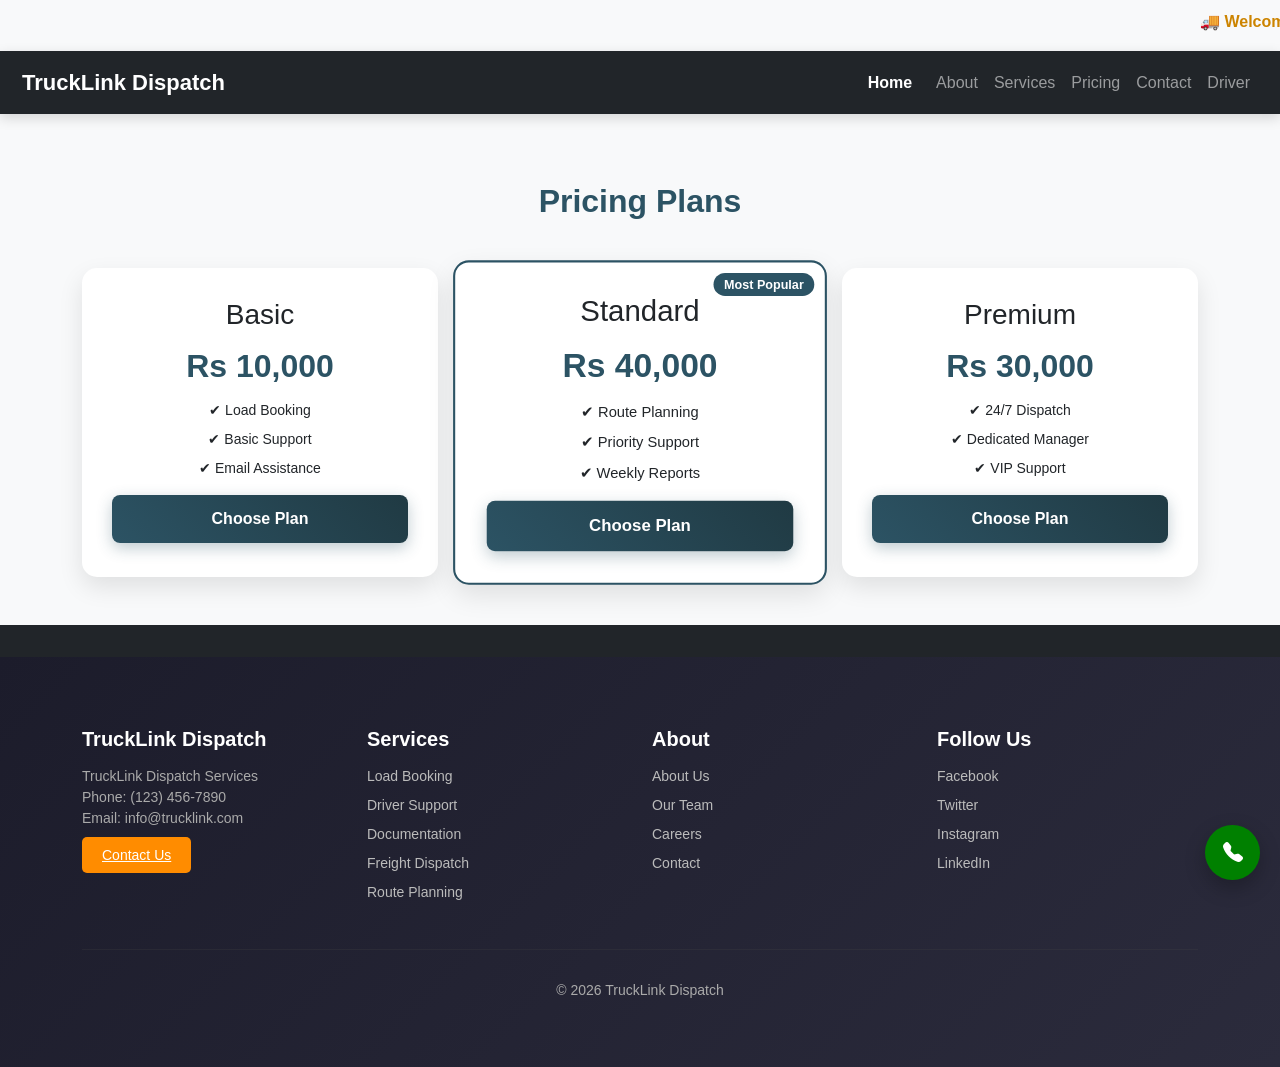
<file: pricing.html>
<!DOCTYPE html>
<html>
<head>
  <title>TruckLink Dispatch</title>
  <link rel="stylesheet" href="https://cdn.jsdelivr.net/npm/bootstrap-icons@1.11.3/font/bootstrap-icons.css">
  <link rel="stylesheet" href="https://cdn.jsdelivr.net/npm/bootstrap@5.3.0/dist/css/bootstrap.min.css">
  <link rel="stylesheet" href="style.css">
  <meta name="viewport" content="width=device-width, initial-scale=1.0">
</head>
<body>
  <!-- Moving Notification Bar -->
<div class="top-bar">
  <marquee behavior="scroll" direction="left">
    🚚 Welcome to TruckLink Dispatch Services | 24/7 Truck Dispatch | Best Rates Guaranteed | Call Now: +123456789
  </marquee>
</div>
<nav class="navbar navbar-expand-lg navbar-dark bg-dark">
  <div class="container-fluid">
    
    <a class="navbar-brand" href="index.html">TruckLink Dispatch</a>

    <button class="navbar-toggler" data-bs-toggle="collapse" data-bs-target="#menu">
      <span class="navbar-toggler-icon"></span>
    </button>

    <div class="collapse navbar-collapse" id="menu">
      <ul class="navbar-nav ms-auto">
        <li class="nav-item"><a class="nav-link active" href="index.html">Home</a></li>
        <li class="nav-item"><a class="nav-link" href="about.html">About</a></li>
        <li class="nav-item"><a class="nav-link" href="services.html">Services</a></li>
        <li class="nav-item"><a class="nav-link" href="pricing.html">Pricing</a></li>
        <li class="nav-item"><a class="nav-link" href="contact.html">Contact</a></li>
        <li class="nav-item"><a class="nav-link" href="register.html">Driver</a></li>
      </ul>
    </div>

  </div>
</nav>

<!-- PRICING SECTION -->
<div class="container mt-5">
  <h2 class="text-center mb-5 pricing-title">Pricing Plans</h2>

  <div class="row g-4 text-center">

    <!-- BASIC -->
    <div class="col-md-4">
      <div class="pricing-card">

        <h3>Basic</h3>
        <h2 class="price">Rs 10,000</h2>

        <ul>
          <li>✔ Load Booking</li>
          <li>✔ Basic Support</li>
          <li>✔ Email Assistance</li>
        </ul>

        <button class="btn btn-custom">Choose Plan</button>

      </div>
    </div>

    <!-- STANDARD (HIGHLIGHTED) -->
    <div class="col-md-4">
      <div class="pricing-card featured">

        <div class="badge">Most Popular</div>

        <h3>Standard</h3>
        <h2 class="price">Rs 40,000</h2>

        <ul>
          <li>✔ Route Planning</li>
          <li>✔ Priority Support</li>
          <li>✔ Weekly Reports</li>
        </ul>

        <button class="btn btn-custom">Choose Plan</button>

      </div>
    </div>

    <!-- PREMIUM -->
    <div class="col-md-4">
      <div class="pricing-card">

        <h3>Premium</h3>
        <h2 class="price">Rs 30,000</h2>

        <ul>
          <li>✔ 24/7 Dispatch</li>
          <li>✔ Dedicated Manager</li>
          <li>✔ VIP Support</li>
        </ul>

        <button class="btn btn-custom">Choose Plan</button>

      </div>
    </div>

  </div>
</div>
<!-- CALL BUTTON -->
<a href="tel:+123456789" class="call-float-btn">
  <i class="bi bi-telephone-fill"></i>
</a>



<!-- Footer -->
<footer class="bg-dark text-white text-center p-3 mt-5">
 
</footer>

<footer class="footer">
  <div class="container">
    <div class="row">

      <!-- Column 1 -->
      <div class="col-md-3">
        <h4 class="footer-logo">TruckLink Dispatch</h4>
        <p>
          TruckLink Dispatch Services<br>
          Phone: (123) 456-7890<br>
          Email: info@trucklink.com
        </p>
   <a href="contact.html" class="btn-contact">Contact Us</a>
      </div>

      <!-- Column 2 -->
      <div class="col-md-3">
        <h5>Services</h5>
        <ul>
          <li>Load Booking</li>
          <li>Driver Support</li>
          <li>Documentation</li>
          <li>Freight Dispatch</li>
          <li>Route Planning</li>
        </ul>
      </div>

      <!-- Column 3 -->
      <div class="col-md-3">
        <h5>About</h5>
        <ul>
          <li>About Us</li>
          <li>Our Team</li>
          <li>Careers</li>
          <li>Contact</li>
        </ul>
      </div>

      <!-- Column 4 -->
      <div class="col-md-3">
        <h5>Follow Us</h5>
        <ul class="social">
          <li>Facebook</li>
          <li>Twitter</li>
          <li>Instagram</li>
          <li>LinkedIn</li>
        </ul>
      </div>

    </div>

    <hr>

    <p class="text-center copy">© 2026 TruckLink Dispatch</p>
  </div>
</footer>

<script src="https://cdn.jsdelivr.net/npm/bootstrap@5.3.0/dist/js/bootstrap.bundle.min.js"></script>
</body>
</html>
</file>
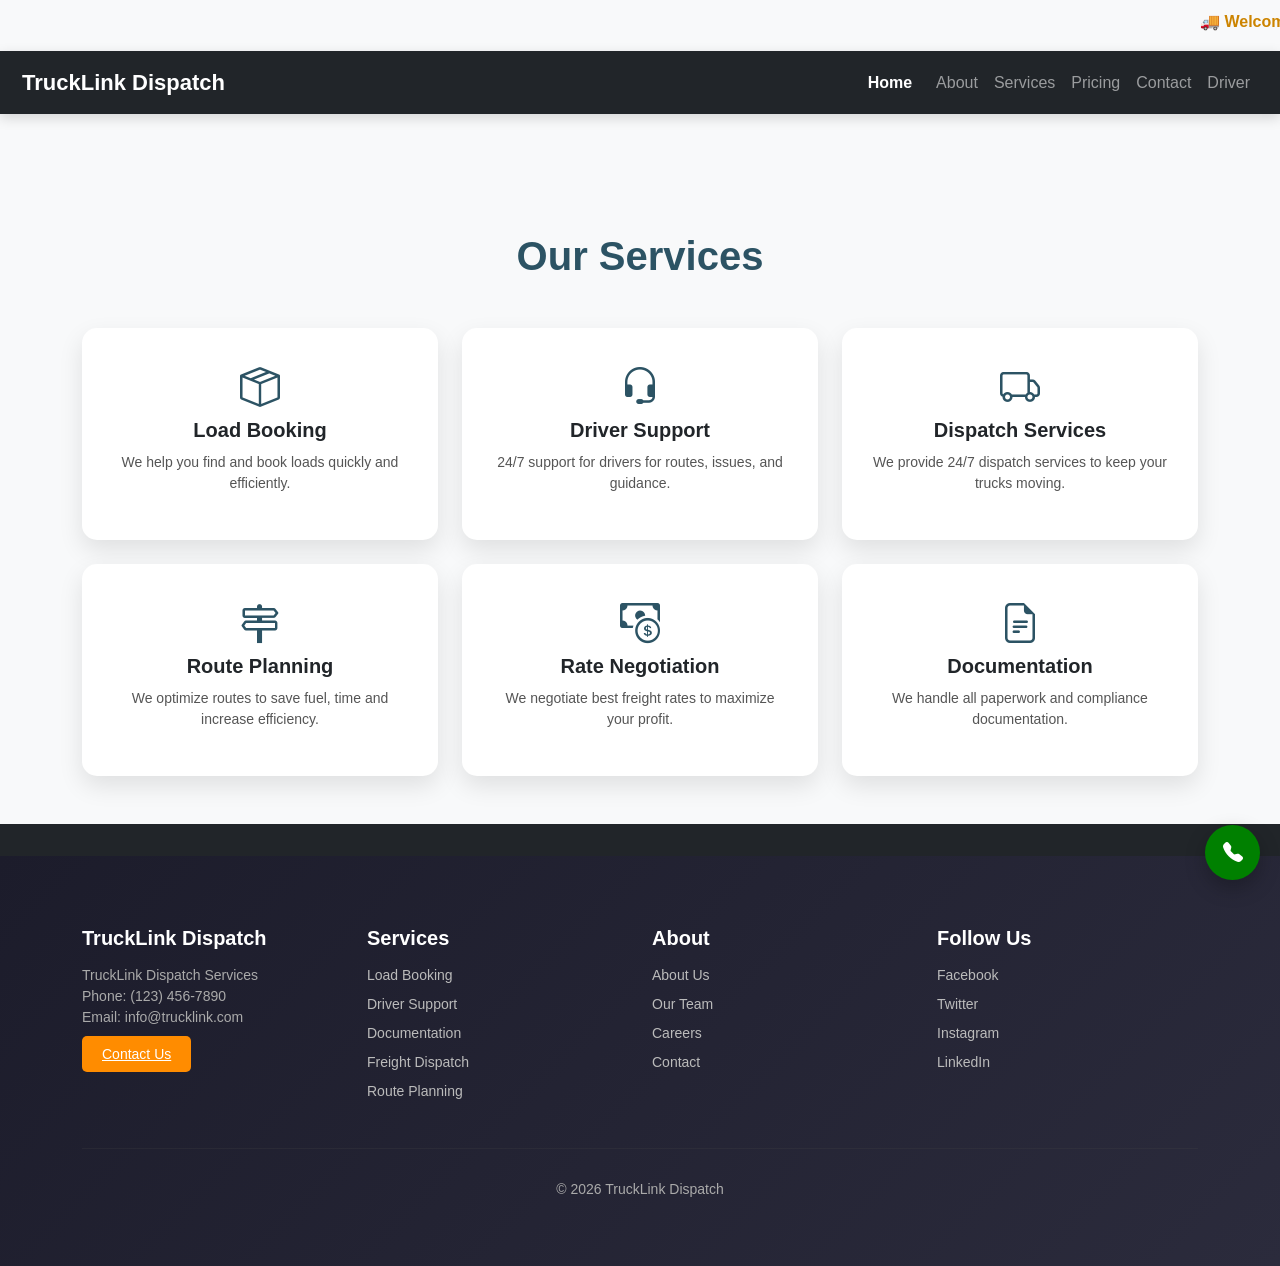
<file: services.html>
<!DOCTYPE html>
<html>
<head>
  <title>TruckLink Dispatch</title>
  <link rel="stylesheet" href="https://cdn.jsdelivr.net/npm/bootstrap-icons@1.11.3/font/bootstrap-icons.css">
  <link rel="stylesheet" href="https://cdn.jsdelivr.net/npm/bootstrap@5.3.0/dist/css/bootstrap.min.css">
  <link rel="stylesheet" href="style.css">
  <meta name="viewport" content="width=device-width, initial-scale=1.0">
</head>


<!-- Moving Notification Bar -->
<div class="top-bar">
  <marquee behavior="scroll" direction="left">
    🚚 Welcome to TruckLink Dispatch Services | 24/7 Truck Dispatch | Best Rates Guaranteed | Call Now: +123456789
  </marquee>
</div>

<!-- Navbar Start -->
<nav class="navbar navbar-expand-lg navbar-dark bg-dark">
  <div class="container-fluid">
    
    <a class="navbar-brand" href="index.html">TruckLink Dispatch</a>

    <button class="navbar-toggler" data-bs-toggle="collapse" data-bs-target="#menu">
      <span class="navbar-toggler-icon"></span>
    </button>

    <div class="collapse navbar-collapse" id="menu">
      <ul class="navbar-nav ms-auto">
        <li class="nav-item"><a class="nav-link active" href="index.html">Home</a></li>
        <li class="nav-item"><a class="nav-link" href="about.html">About</a></li>
        <li class="nav-item"><a class="nav-link" href="services.html">Services</a></li>
        <li class="nav-item"><a class="nav-link" href="pricing.html">Pricing</a></li>
        <li class="nav-item"><a class="nav-link" href="contact.html">Contact</a></li>
        <li class="nav-item"><a class="nav-link" href="register.html">Driver</a></li>
      </ul>
    </div>

  </div>
</nav>
<!-- Navbar End -->

<!-- SERVICES SECTION -->
<div class="container mt-5">

  <h1 class="text-center services-heading mb-5">Our Services</h1>

  <div class="row g-4 text-center">

    <!-- CARD 1 -->
    <div class="col-md-4">
      <div class="service-card">
        <i class="bi bi-box-seam icon"></i>
        <h5>Load Booking</h5>
        <p>We help you find and book loads quickly and efficiently.</p>
      </div>
    </div>

    <!-- CARD 2 -->
    <div class="col-md-4">
      <div class="service-card">
        <i class="bi bi-headset icon"></i>
        <h5>Driver Support</h5>
        <p>24/7 support for drivers for routes, issues, and guidance.</p>
      </div>
    </div>

    <!-- CARD 3 -->
    <div class="col-md-4">
      <div class="service-card">
        <i class="bi bi-truck icon"></i>
        <h5>Dispatch Services</h5>
        <p>We provide 24/7 dispatch services to keep your trucks moving.</p>
      </div>
    </div>

    <!-- CARD 4 -->
    <div class="col-md-4">
      <div class="service-card">
        <i class="bi bi-signpost-2 icon"></i>
        <h5>Route Planning</h5>
        <p>We optimize routes to save fuel, time and increase efficiency.</p>
      </div>
    </div>

    <!-- CARD 5 -->
    <div class="col-md-4">
      <div class="service-card">
        <i class="bi bi-cash-coin icon"></i>
        <h5>Rate Negotiation</h5>
        <p>We negotiate best freight rates to maximize your profit.</p>
      </div>
    </div>

    <!-- CARD 6 -->
    <div class="col-md-4">
      <div class="service-card">
        <i class="bi bi-file-earmark-text icon"></i>
        <h5>Documentation</h5>
        <p>We handle all paperwork and compliance documentation.</p>
      </div>
    </div>

  </div>
</div>

<!-- CALL BUTTON -->
<a href="tel:+123456789" class="call-float-btn">
  <i class="bi bi-telephone-fill"></i>
</a>


<!-- Footer -->
<footer class="bg-dark text-white text-center p-3 mt-5">

</footer>
<footer class="footer">
  <div class="container">
    <div class="row">

      <!-- Column 1 -->
      <div class="col-md-3">
        <h4 class="footer-logo">TruckLink Dispatch</h4>
        <p>
          TruckLink Dispatch Services<br>
          Phone: (123) 456-7890<br>
          Email: info@trucklink.com
        </p>
           <a href="contact.html" class="btn-contact">Contact Us</a>
           
      </div>

  
      <!-- Column 2 -->
      <div class="col-md-3">
        <h5>Services</h5>
        <ul>
          <li>Load Booking</li>
          <li>Driver Support</li>
          <li>Documentation</li>
          <li>Freight Dispatch</li>
          <li>Route Planning</li>
        </ul>
      </div>

      <!-- Column 3 -->
      <div class="col-md-3">
        <h5>About</h5>
        <ul>
          <li>About Us</li>
          <li>Our Team</li>
          <li>Careers</li>
          <li>Contact</li>
        </ul>
      </div>

      <!-- Column 4 -->
      <div class="col-md-3">
        <h5>Follow Us</h5>
        <ul class="social">
          <li>Facebook</li>
          <li>Twitter</li>
          <li>Instagram</li>
          <li>LinkedIn</li>
        </ul>
      </div>

    </div>

    <hr>

    <p class="text-center copy">© 2026 TruckLink Dispatch</p>
  </div>
</footer>

<script src="https://cdn.jsdelivr.net/npm/bootstrap@5.3.0/dist/js/bootstrap.bundle.min.js"></script>
</body>
</html>
</file>
<file: style.css>
body {
  font-family: Arial;
}

h1 {
  color:#f5f7fb;
}
.hero {
  height: 60vh;
  background: url('https://images.unsplash.com/photo-1601582585289-0c9cfc8c4d63') center/cover;
}

.card:hover {
  transform: scale(1.05);
  transition: 0.3s;
}
.btn {
  border-radius: 25px;
}

.card {
  border-radius: 15px;
}

footer {
  font-size: 14px;
}

body {
  background: #f5f7fb;
  font-family: Arial, sans-serif;
}

/* Navbar */
.navbar {
  box-shadow: 0 4px 12px rgba(0,0,0,0.15);
}



/* Buttons */
.btn-custom {
  border-radius: 25px;
}

/* Page spacing */
.container {
  padding-top: 20px;
}

.call-float-btn {
  position: fixed;
  right: 20px;
  bottom: 20px;
  background: #28a745;
  color: white;
  width: 55px;
  height: 55px;
  border-radius: 50%;
  display: flex;
  align-items: center;
  justify-content: center;
  font-size: 22px;
  box-shadow: 0 8px 20px rgba(0,0,0,0.25);
  text-decoration: none;
  z-index: 999;
  transition: 0.3s ease;
}

.call-float-btn:hover {
  transform: scale(1.1);
  background: #218838;
}

.navbar-brand img {
  border-radius: 50%;
  object-fit: cover;
}

/* TruckLink Dispatch - Left Corner for ALL Pages */

  .navbar-brand {
  color: white !important;
  font-weight: bold;
  font-size: 22px;
  text-decoration: none;
  margin-left: 10px;
}
.navbar {
  padding: 10px 20px;
}

.navbar .container-fluid {
  margin-left: 0 !important;
}

.navbar-brand:hover {
  color: #ffc10709 !important;
  background: #0b5dd700 !important;
}


.navbar .container {
  margin-left: 180px !important;
}

/* for mobile */
@media (max-width: 768px) {
  .navbar-brand {
    font-size: 14px !important;
    padding: 5px 12px !important;
    top: 10px !important;
    left: 10px !important;
  }
  .navbar .container {
    margin-left: 130px !important;
  }
}


/* Active link white color */
.nav-link.active {
  color: white !important;
  font-weight: bold !important;
}


.navbar-nav .nav-link.active,
.navbar-nav .nav-link:active {
  color: #ffffff !important;
 
  border-radius: 20px !important;
  padding: 8px 16px !important;
}


.nav-link:hover {
  color: #ffc107 !important;
}

/* Pricing Cards - Light Yellow Clean Theme */
.card {
  background: linear-gradient(135deg, #fff9e6, #fff3cc); /* soft light yellow */
  border: 2px solid #ffe08a;
  border-radius: 15px;
  transition: 0.3s ease;
}

.card:hover {
  transform: translateY(-10px);
  box-shadow: 0 10px 25px rgba(255, 193, 7, 0.2);
  border-color: #ffd54f;
}

.card h3 {
  color: #cc8400; /* dark yellow/orange */
  font-weight: bold;
}

.card h4 {
  color: #000 !important;  /* black color */
  font-weight: bold;
  font-size: 28px;
}

.card p {
  color: #7a5c00;
}


.card.border-primary {
  border: 2px solid #ffd54f !important;
  background: linear-gradient(135deg, #fff9e6, #fff3cc);
  transform: scale(1.02);
}

.card.border-primary h3 {
  color: #cc8400;
}

/* Top bar */
.top-bar {
  background-color: transparent;
  color: #cc8400;
  padding: 10px 0;
  font-size: 16px;
  font-weight: bold;
  text-align: center;
}

/* Navbar */
.navbar {
  padding-left: 10px;
  padding-right: 10px;
}

.navbar-brand {
  margin-left: 0;
  font-size: 22px;
  font-weight: bold;
  color: #cc8400;
}
/* Services Cards Heading - same as Pricing */
.card h5 {
  color: #cc8400;   /* same yellow/orange tone */
  font-weight: bold;
}
.footer {
  background: linear-gradient(135deg, #1c1c2b, #2b2b3c);
  color: #ccc;
  padding: 50px 0;
  font-size: 14px;
}

.footer h4, 
.footer h5 {
  color: #fff;
  margin-bottom: 15px;
  font-weight: bold;
}

.footer p {
  color: #aaa;
}

.footer ul {
  list-style: none;
  padding: 0;
}

.footer ul li {
  margin-bottom: 8px;
  color: #bbb;
  cursor: pointer;
  transition: 0.3s;
}

.footer ul li:hover {
  color: #ff8c00; /* yellow/orange hover */
}

.footer-logo {
  color: #ff8c00;
  font-size: 20px;
}

.btn-contact {
  background-color: #ff8c00;
  border: none;
  padding: 10px 20px;
  color: white;
  border-radius: 5px;
  margin-top: 10px;
}

.btn-contact:hover {
  background-color: #e67600;
}

.footer hr {
  border-color: #444;
  margin: 30px 0;
}

.copy {
  color: #888;
}

/* Social style */
.social li {
  display: flex;
  align-items: center;
}

/* HERO SECTION */
.about-hero {
  background: url('image/about slide.avif') center/cover no-repeat;
  height: 300px;
  position: relative;
}

.about-hero .overlay {
  background: rgba(0,0,0,0.6);
  height: 100%;
  display: flex;
  align-items: center;
}

.about-hero h1 {
  color: #fff;
  font-size: 50px;
  font-weight: bold;
}

.about-hero p {
  color: #ddd;
  max-width: 500px;
}

/* CONTENT */
.about-content {
  padding: 60px 0;
}

.small-title {
  letter-spacing: 2px;
  color: #888;
  font-size: 14px;
}

.about-content h2 {
  font-size: 36px;
  font-weight: bold;
  margin-bottom: 20px;
}

.about-content p {
  color: #555;
  line-height: 1.6;
}

/* STATS */
.stats {
  display: flex;
  margin-top: 20px;
  gap: 20px;
}

.stat-box {
  background: #f5f5f5;
  padding: 20px;
  text-align: center;
  border-radius: 10px;
  flex: 1;
}

.stat-box h3 {
  color: #ff8c00;
  font-weight: bold;
}

.stat-box p {
  margin: 0;
  color: #666;
}
.services-heading {
  color: black;
  text-align: center;
  margin-top: 50px;  /* top se space */
}


.btn-custom {
  background: linear-gradient(45deg, #2c5364, #203a43);
  color: white !important; /* ✅ force white */
  border-radius: 8px;
  padding: 12px;
  font-weight: bold;
  border: none;
  transition: 0.3s;
  box-shadow: 0 5px 15px rgba(44,83,100,0.3);
}

.btn-custom:hover {
  color: white !important; /* ✅ hover pe bhi white */
  transform: translateY(-2px);
  box-shadow: 0 8px 20px rgba(44,83,100,0.5);
}
/* Contact Box */
.contact-box {
  background: white;
  padding: 30px;
  border-radius: 15px;
  box-shadow: 0 10px 30px rgba(0,0,0,0.1);
}

/* Inputs */
.form-control {
  border-radius: 8px;
  padding: 10px;
}

/* Custom Button */
.btn-custom {
  background: linear-gradient(45deg, #2c5364, #203a43);
  color: white !important;
  border-radius: 8px;
  padding: 12px;
  font-weight: bold;
  border: none;
  transition: 0.3s;
}

.btn-custom:hover {
  transform: translateY(-2px);
}

/* Info Boxes */
.info-box {
  background: white;
  padding: 25px;
  border-radius: 12px;
  box-shadow: 0 5px 20px rgba(0,0,0,0.1);
}

.icon {
  font-size: 30px;
  color: #2c5364;
  margin-bottom: 10px;
}

/* Floating Call Button */
.call-float-btn {
  position: fixed;
  bottom: 20px;
  right: 20px;
  background: green;
  color: white;
  padding: 15px;
  border-radius: 50%;
  font-size: 20px;
}

body {
  background: #f8f9fa;
  font-family: Arial;
}

/* Left Side */
.image-box {
  text-align: center;
}

.image-box h3 {
  color: #2c5364;
  margin-top: 10px;
}

/* Form Box */
.form-box {
  background: white;
  padding: 35px;
  border-radius: 15px;
  box-shadow: 0 10px 30px rgba(0,0,0,0.1);
}

/* Title */
.form-title {
  font-weight: bold;
  color: #2c5364;
}

/* Input */
.form-control {
  border-radius: 8px;
}

.input-group-text {
  background: #2c5364;
  color: white;
  border: none;
}

/* Button */
.btn-custom {
  background: linear-gradient(45deg, #2c5364, #203a43);
  color: white !important;
  border-radius: 8px;
  padding: 12px;
  font-weight: bold;
  border: none;
  transition: 0.3s;
}

.btn-custom:hover {
  transform: translateY(-2px);
  box-shadow: 0 8px 20px rgba(44,83,100,0.3);
}

/* Call Button */
.call-float-btn {
  position: fixed;
  bottom: 20px;
  right: 20px;
  background: green;
  color: white;
  padding: 15px;
  border-radius: 50%;
  font-size: 20px;
}
/* PAGE BACKGROUND */
body {
  background: #f8f9fa;
  font-family: Arial, sans-serif;
}

/* ROW FIX (equal height cards) */
.row.align-items-stretch {
  display: flex;
}

/* IMAGE BOX */
.image-box {
  height: 100%;
  border-radius: 15px;
  overflow: hidden;
  box-shadow: 0 10px 25px rgba(0,0,0,0.1);
}

.image-box img {
  width: 100%;
  height: 100%;
  object-fit: cover;   /* 🔥 perfect crop */
  display: block;
}

/* FORM BOX */
.form-box {
  background: white;
  padding: 35px;
  border-radius: 15px;
  height: 100%;
  box-shadow: 0 10px 25px rgba(0,0,0,0.1);
}

/* TITLE */
.form-title {
  font-weight: bold;
  color: #2c5364;
}

/* INPUT STYLE */
.form-control {
  border-radius: 8px;
  padding: 10px;
}

.input-group-text {
  background: #2c5364;
  color: white;
  border: none;
}

/* BUTTON */
.btn-custom {
  background: linear-gradient(45deg, #2c5364, #203a43);
  color: white !important;
  border-radius: 8px;
  padding: 12px;
  font-weight: bold;
  border: none;
  transition: 0.3s;
  width: 100%;
}

.btn-custom:hover {
  transform: translateY(-2px);
  box-shadow: 0 8px 20px rgba(44,83,100,0.3);
}

/* CALL BUTTON */
.call-float-btn {
  position: fixed;
  bottom: 20px;
  right: 20px;
  background: green;
  color: white;
  padding: 15px;
  border-radius: 50%;
  font-size: 20px;
  z-index: 999;
}

/* Title */
.pricing-title {
  font-weight: bold;
  color: #2c5364;
}

/* Card */
.pricing-card {
  background: white;
  padding: 30px;
  border-radius: 15px;
  box-shadow: 0 10px 25px rgba(0,0,0,0.1);
  transition: 0.3s;
  height: 100%;
  position: relative;
}

.pricing-card:hover {
  transform: translateY(-8px);
  box-shadow: 0 15px 35px rgba(0,0,0,0.15);
}

/* Featured Card */
.featured {
  border: 2px solid #2c5364;
  transform: scale(1.05);
}

/* Badge */
.badge {
  position: absolute;
  top: 10px;
  right: 10px;
  background: #2c5364;
  color: white;
  padding: 5px 10px;
  border-radius: 20px;
  font-size: 12px;
}

/* Price */
.price {
  color: #2c5364;
  font-weight: bold;
  margin: 15px 0;
}

/* List */
.pricing-card ul {
  list-style: none;
  padding: 0;
}

.pricing-card ul li {
  margin: 8px 0;
  font-size: 14px;
}

/* Button */
.btn-custom {
  background: linear-gradient(45deg, #2c5364, #203a43);
  color: white !important;
  border-radius: 8px;
  padding: 10px;
  font-weight: bold;
  width: 100%;
  border: none;
  transition: 0.3s;
}

.btn-custom:hover {
  transform: translateY(-2px);
  box-shadow: 0 8px 20px rgba(44,83,100,0.3);
}

/* Call Button */
.call-float-btn {
  position: fixed;
  bottom: 20px;
  right: 20px;
  background: green;
  color: white;
  padding: 15px;
  border-radius: 50%;
  font-size: 20px;
  z-index: 999;
}

 /* ===== HERO SLIDESHOW FINAL ===== */
.hero {
  position: relative;
  height: 80vh;
  min-height: 500px;
  overflow: hidden;
}

.slide-bg {
  position: absolute;
  width: 100%;
  height: 100%;
  background-size: cover;
  background-position: center;
  opacity: 0;
  transition: opacity 1.5s ease-in-out;
}

.slide-bg.active {
  opacity: 1;
}

.hero-overlay {
  position: absolute;
  width: 100%;
  height: 100%;
  background: rgba(0,0,0,0.55);
  z-index: 2;
}

.hero-content {
  position: relative;
  z-index: 3;
  height: 100%;
  display: flex;
  align-items: center;
  justify-content: center;
  color: white;
  text-align: center;
}
 
  
/* Heading */
.services-heading {
  font-weight: bold;
  color: #2c5364;
}

/* Service Card */
.service-card {
  background: white;
  padding: 30px;
  border-radius: 15px;
  box-shadow: 0 10px 25px rgba(0,0,0,0.1);
  transition: 0.3s;
  height: 100%;
}

.service-card:hover {
  transform: translateY(-8px);
  box-shadow: 0 15px 35px rgba(0,0,0,0.15);
}

/* Icons */
.icon {
  font-size: 40px;
  color: #2c5364;
  margin-bottom: 15px;
}

/* Text */
.service-card h5 {
  font-weight: bold;
  margin-bottom: 10px;
}

.service-card p {
  font-size: 14px;
  color: #555;
}

/* Call Button */
.call-float-btn {
  position: fixed;
  bottom: 20px;
  right: 20px;
  background: green;
  color: white;
  padding: 15px;
  border-radius: 50%;
  font-size: 20px;
  z-index: 999;
}


.btn-custom {
  background: linear-gradient(45deg, #2c5364, #203a43);
  color: white;
  padding: 12px 25px;
  border-radius: 8px;
  border: none;
}

.section-title {
  font-weight: bold;
  color: #2c5364;
}

.service-card {
  background: white;
  padding: 30px;
  border-radius: 15px;
  text-align: center;
  box-shadow: 0 10px 25px rgba(0,0,0,0.1);
  transition: 0.3s;
  height: 100%;
}

.service-card:hover {
  transform: translateY(-10px);
}

.icon {
  font-size: 40px;
  color: #2c5364;
  margin-bottom: 10px;
}
.feature-card {
  background: #f8f9fa;
  padding: 25px;
  border-radius: 12px;
  transition: 0.3s;
}

.feature-card:hover {
  background: white;
  box-shadow: 0 10px 25px rgba(0,0,0,0.1);
  transform: scale(1.05);
}
/* Prevent horizontal scroll */
body {
  overflow-x: hidden;
}

/* Make images responsive */
img {
  max-width: 100%;
  height: auto;
}

/* Navbar fix on mobile */
.navbar-nav {
  text-align: center;
}

/* Footer fix white gap issue */
footer {
  margin-top: 0 !important;
  padding-top: 40px;
}

/* Fix container spacing on mobile */
@media (max-width: 768px) {
@media (max-width: 768px) {

    footer .row {
        display: flex;
        flex-direction: column;
        text-align: left;
    }

    footer .col-md-3 {
        width: 100%;
        margin-bottom: 25px;
    }

    footer {
        padding: 40px 20px;
    }

    .btn-contact {
        margin-top: 15px;
        display: inline-block;
    }
}
}
</file>
